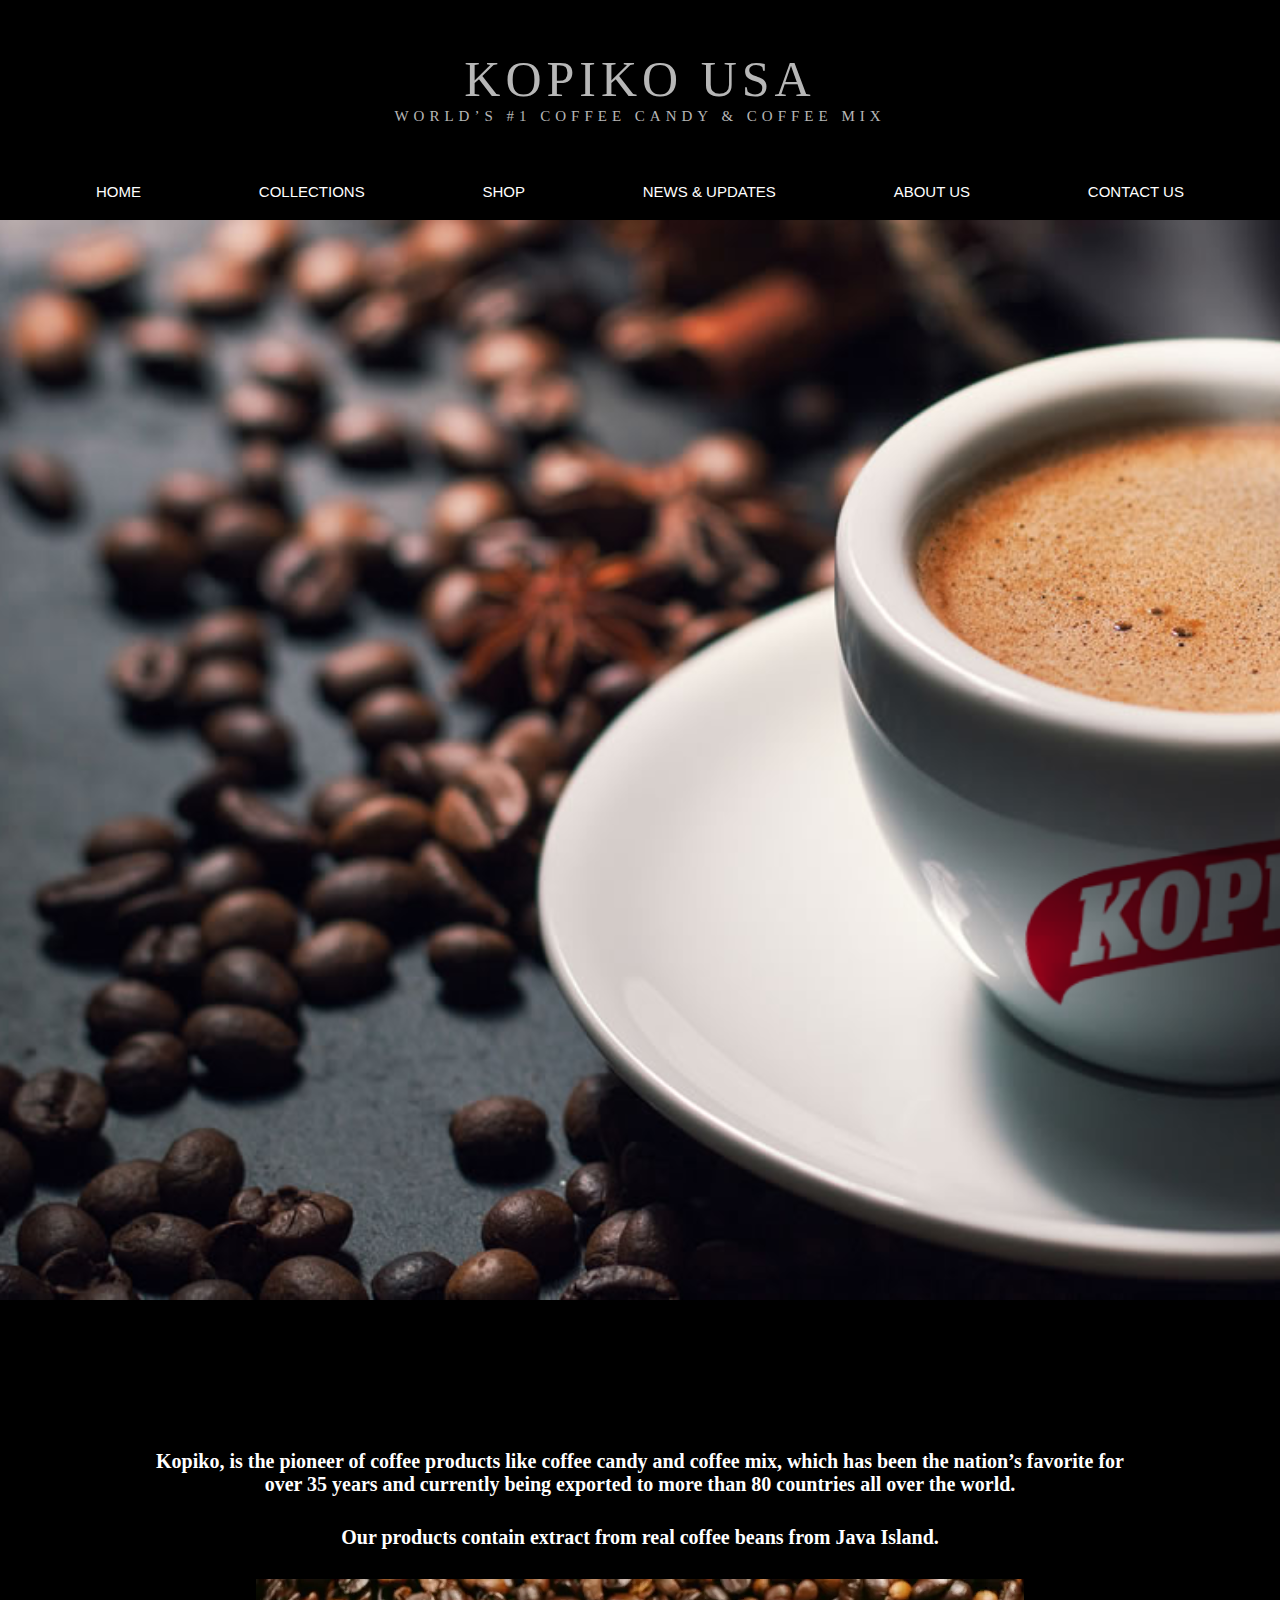
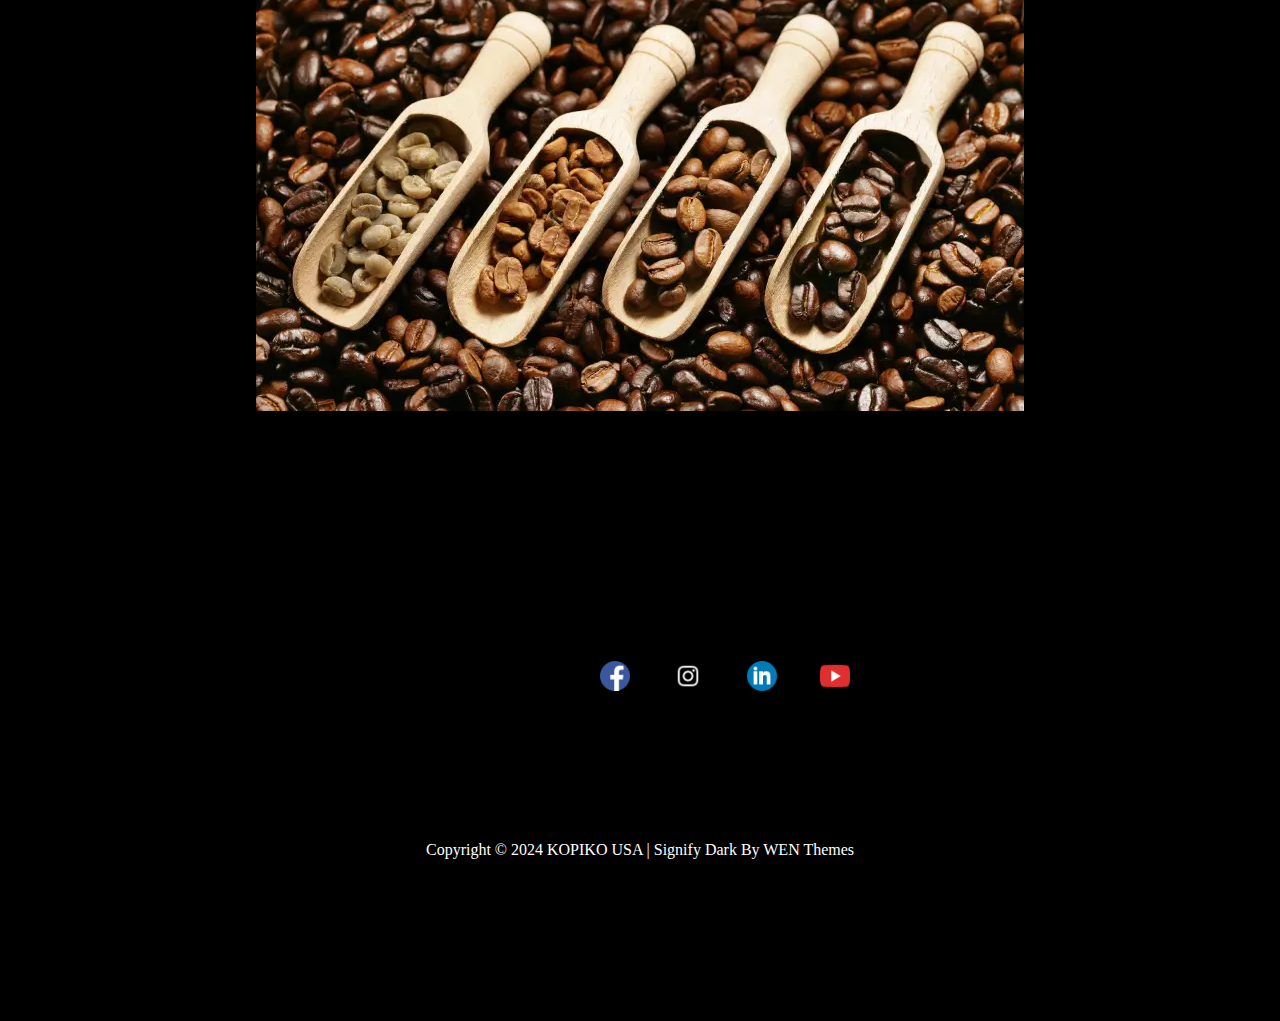
<file: index.html>
<!DOCTYPE html>
<html lang="en">
<head>
    <meta charset="UTF-8">
    <meta name="viewport" content="width=device-width, initial-scale=1.0">
    <link rel="stylesheet" href="style.css">
    <link rel="icon" href="./images/kopiko.png">
    <title>kopiko USA</title>
</head>
<body>
    <header>
        <div class="candy-cofee">
           <h1>KOPIKO USA</h1>
           <h3>WORLD’S #1 COFFEE CANDY & COFFEE MIX</h3>
        </div>
        <nav>
            <a href="">HOME</a>
            <a href="">COLLECTIONS</a>
            <a href="">SHOP</a>
            <a href="">NEWS & UPDATES</a>
            <a href="">ABOUT US</a>
            <a href="">CONTACT US</a>
        </nav>
    </header>
    <!--background image-->
    <div class="banner"></div>
    
        <div class="text-image">
            <h3>
                Kopiko, is the pioneer of coffee products like coffee candy and coffee mix, which has been the nation’s favorite for <br>over 35 years and currently being exported to more than 80 countries all over the world.</h3>

            <h3>Our products contain extract from real coffee beans from Java Island.</h3>
            <img src="./images/coffee-beans-americano.webp" alt="image">
        </div>
    
    <!--footer-->
    <footer>
        <div class="social-icons">
            <img src="./images/_facebook-64.webp" alt="">
            <img src="./images/instagram-s.webp" alt="">
            <img src="./images/linkedin-64.webp" alt="">
            <img src="./images/youtube-64.webp" alt="">
        </div>
        <div class="footer1">
            <li >Copyright © 2024 KOPIKO USA | Signify Dark By WEN Themes</li>


        </div>
    </footer>

    
</body>
</html>
</file>
<file: style.css>
*{
    margin: 0;
    padding: 0;
    background-color: black;

}
header{
    width: 100%;
    height: 220PX;
    display: flex;
    flex-direction:column;
    align-items: center;
    justify-content: space-between;
    
}
.candy-cofee{
    text-align: center;
    background-color: black;
    padding-top: 50px;
   
}
.candy-cofee h1{
    color: #b7b7b7;
    font-family: 'Times New Roman', Times, serif;
    font-size: 50px;
    letter-spacing: 5px;
    font-weight: normal;
}
.candy-cofee h1:hover{
    color: tomato;
}
.candy-cofee h3{
    color: #b7b7b7;
    font-family: 'Times New Roman', Times, serif;
    font-size: 15px;
    letter-spacing: 5px;
    font-weight: normal;
    
}

nav{
    width: 85%;
    display: flex;
    flex-direction:row;
    align-items: center;
    justify-content: space-between;
    border-top: 1px ;
}
nav a{
    color: white;
    text-decoration: none;
    font-family: Arial, Helvetica, sans-serif;
    font-size: 15px;
    margin-left: 30;
    padding-top: 20px;
    padding-bottom: 20px;
}
.banner{
    width: 100%;
    height: 120vh;
    background-image: url(images/maincofee.png);
    background-size: cover;
}
.text-image{
    display: flex;
    flex-direction: column;
    align-items: center;
    text-align: center;
    color: white;
    padding-bottom: 250px;
    padding-top: 150px;
}
.text-image h3{
    margin-bottom: 30px;
    font-size: 20px;
}
.social-icons{
    width: 250px;
    height: 30px;
    display: flex;
    flex-direction: row;
    justify-content: space-between;
    margin-left: 600px;
}
.social-icons:hover{
    text-decoration: none;
}
.footer1{
    height: 180px;
    display:flex;
    flex-direction: row;
    justify-content: space-around;
    margin-top:150px ;
    color: white;
    list-style-type: none;
}
</file>
